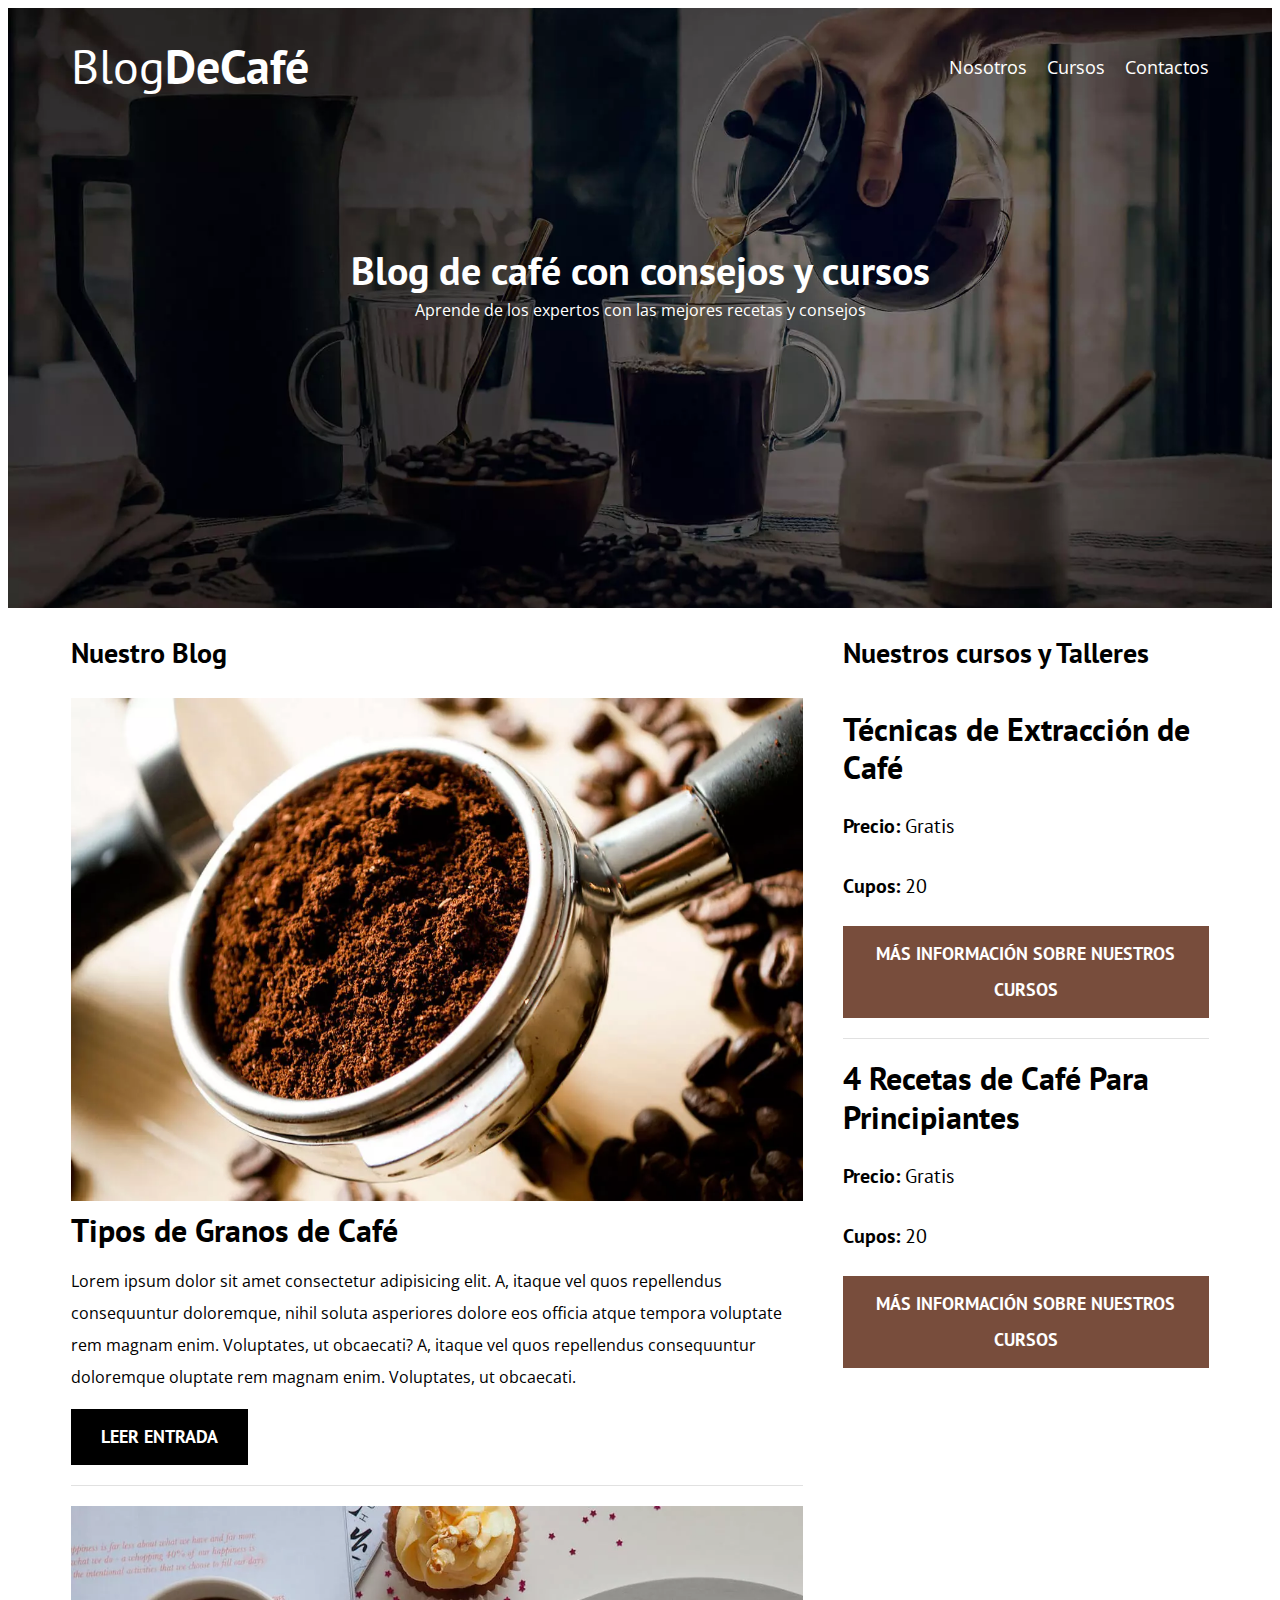
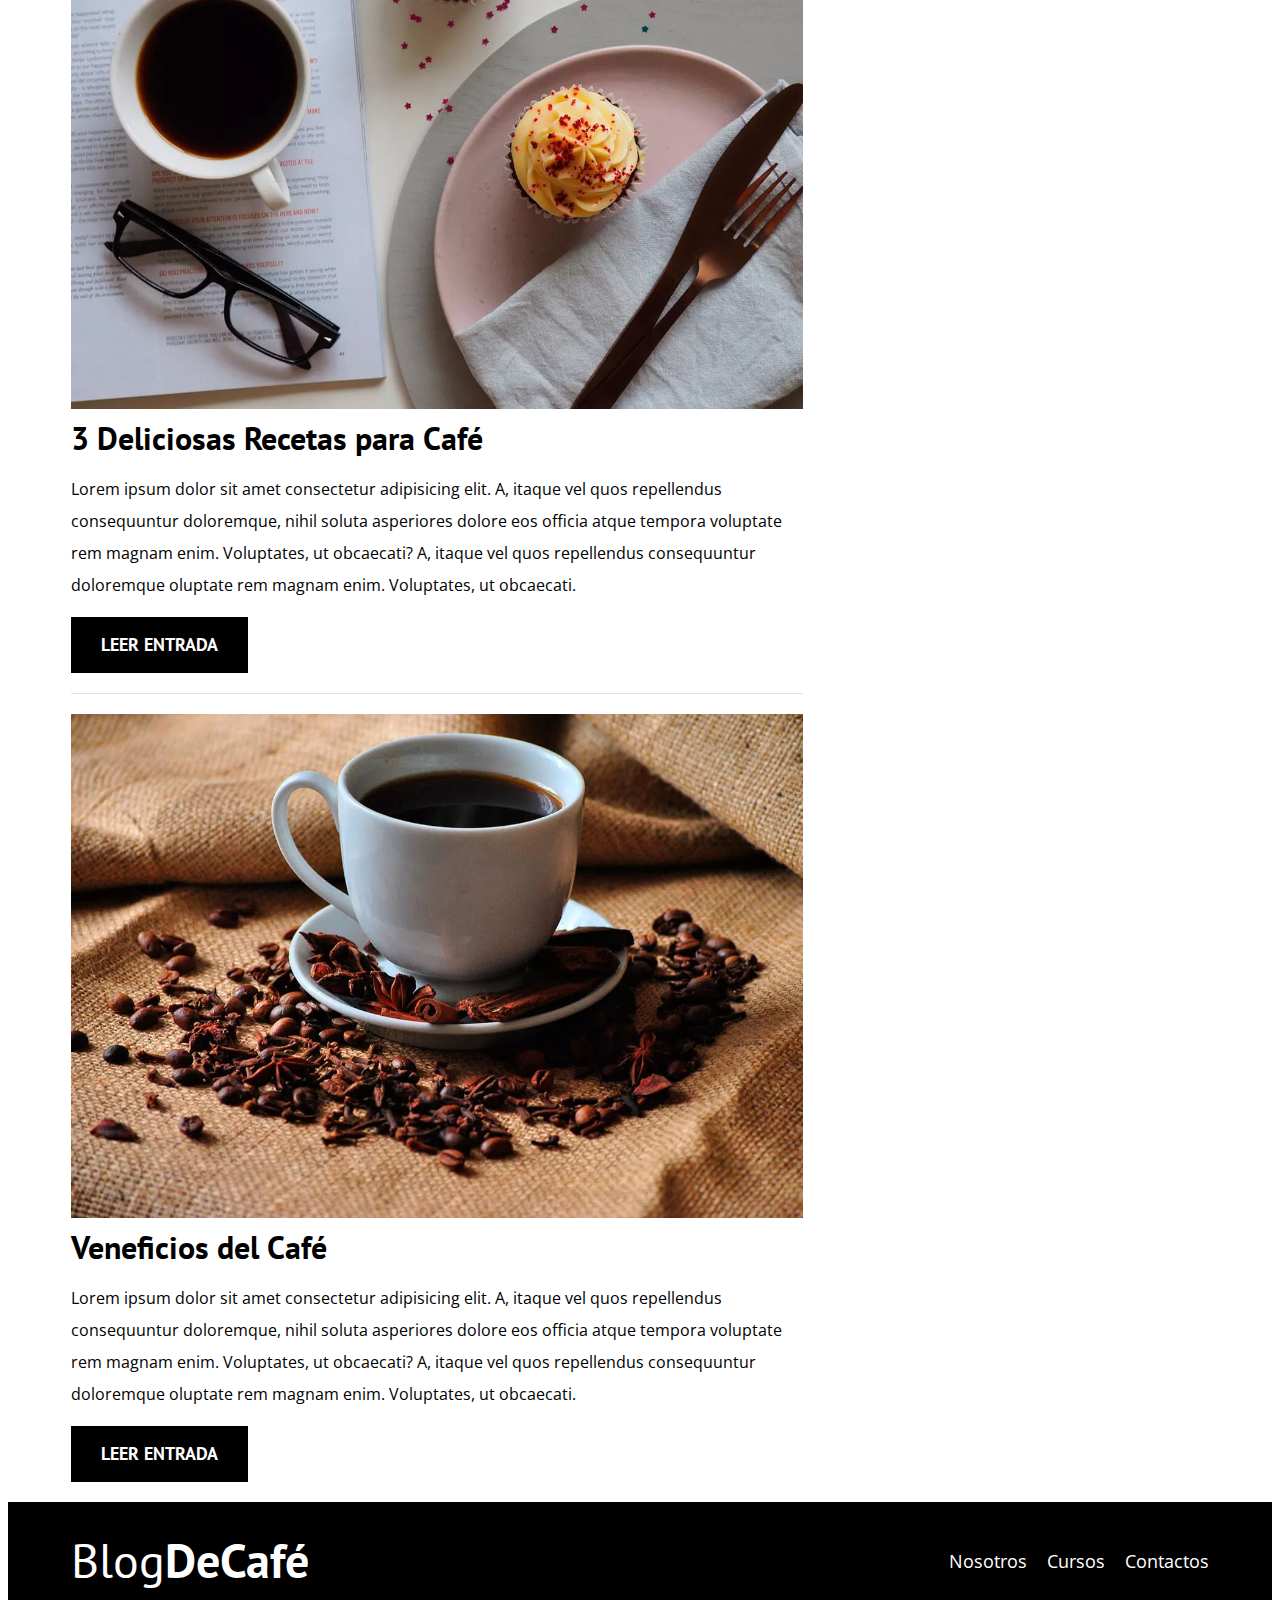
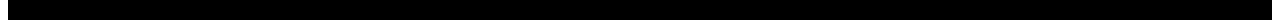
<file: index.html>
<!DOCTYPE html>
<html lang="en">

<head>
    <meta charset="UTF-8">
    <meta http-equiv="X-UA-Compatible" content="IE=edge">
    <meta name="viewport" content="width=device-width, initial-scale=1.0">
    <title>Blog de cafe</title>
    <meta name="description" content="Página web de un blog de café">
    <link rel="preconnect" href="https://fonts.googleapis.com">
    <link rel="preconnect" href="https://fonts.gstatic.com" crossorigin>
    <link href="https://fonts.googleapis.com/css2?family=Open+Sans&family=PT+Sans:wght@400;700&display=swap"
        rel="stylesheet">

    <!--Prefetch-->
    <link rel="prefetch" href="/nosotros.html" as="document">

    <!--Preload-->
    <link rel="preload" href="https://necolas.github.io/normalize.css/8.0.1/normalize.css" crossorigin="anonymous"
        as="style">
    <link rel="stylesheet" href="https://necolas.github.io/normalize.css/8.0.1/normalize.css" crossorigin="anonymous">

    <link rel="preload" href="/css/styles.css" as="style">
    <link rel="stylesheet" href="/css/styles.css">

</head>

<body>

    <header class="header">

        <div class="container">
            <div class="bar">
                <a class="logo" href="index.html">
                    <h1 class="logo__name no-margin text-center">Blog<span class="logo__bold">DeCafé</span></h1>
                </a>

                <nav class="nav">
                    <a href="nosotros.html" class="nav__link">Nosotros</a>
                    <a href="cursos.html" class="nav__link">Cursos</a>
                    <a href="contacto.html" class="nav__link">Contactos</a>
                </nav>

            </div>
        </div>

        <div class="header__text">
            <h2 class="no-margin">Blog de café con consejos y cursos</h2>
            <p class="no-margin">Aprende de los expertos con las mejores recetas y consejos</p>
        </div>

    </header>

    <div class="container main__content">
        <main class="blog">
            <h3>Nuestro Blog</h3>

            <article class="input">
                <!--Cuando se tiene un blog con entradas se debe colocar dentro de la etqueta article-->
                <div class="input__img">

                    <picture>                         <source loading="lazy" srcset="/img/blog1.webp" type="image/webp">
                        <img loading="lazy" src="/img/blog1.jpg" alt="imagen de blog">
                        <!--El atributo "loading" hace que la performance del sitio web sea mejor, ya que le podemos colocar que se carguen las imagenes conforme van apareciendo-->
                    </picture>

                </div>
                <div class="input__content">
                    <h4 class="no-margin">Tipos de Granos de Café</h4>
                    <p>
                        Lorem ipsum dolor sit amet consectetur adipisicing elit. A, itaque vel quos repellendus
                        consequuntur
                        doloremque,
                        nihil soluta asperiores dolore eos officia atque tempora voluptate rem magnam enim. Voluptates,
                        ut
                        obcaecati?
                        A, itaque vel quos repellendus consequuntur doloremque oluptate rem magnam enim. Voluptates, ut
                        obcaecati.
                    </p>
                    <a href="entrada.html" class="button primary--button">Leer Entrada</a>
                </div>
            </article>

            <article class="input">
                <!--Cuando se tiene un blog con entradas se debe colocar dentro de la etqueta article-->
                <div class="input__img">
                   <picture>                         <source loading="lazy" srcset="/img/blog2.webp" type="image/webp">
                        <img loading="lazy" src="/img/blog2.jpg" alt="imagen de blog">
                        <!--El atributo "loading" hace que la performance del sitio web sea mejor, ya que le podemos colocar que se carguen las imagenes conforme van apareciendo-->
                    </picture>
                </div>
                <div class="input__content">
                    <h4 class="no-margin">3 Deliciosas Recetas para Café</h4>
                    <p>
                        Lorem ipsum dolor sit amet consectetur adipisicing elit. A, itaque vel quos repellendus
                        consequuntur
                        doloremque,
                        nihil soluta asperiores dolore eos officia atque tempora voluptate rem magnam enim. Voluptates,
                        ut
                        obcaecati?
                        A, itaque vel quos repellendus consequuntur doloremque oluptate rem magnam enim. Voluptates, ut
                        obcaecati.
                    </p>
                    <a href="entrada.html" class="button primary--button">Leer Entrada</a>
                </div>
            </article>

            <article class="input">
                <!--Cuando se tiene un blog con entradas se debe colocar dentro de la etqueta article-->
                <div class="input__img">
                    <picture> <!--Esto hace que se cargue la imagen en formato webp y si el navegdor no lo soporta carga en formato jpg-->
                        <source loading="lazy" srcset="/img/blog3.webp" type="image/webp">
                        <img loading="lazy" src="/img/blog3.jpg" alt="imagen de blog">
                        <!--El atributo "loading" hace que la performance del sitio web sea mejor, ya que le podemos colocar que se carguen las imagenes conforme van apareciendo-->
                    </picture>
                </div>
                <div class="input__content">
                    <h4 class="no-margin">Veneficios del Café</h4>
                    <p>
                        Lorem ipsum dolor sit amet consectetur adipisicing elit. A, itaque vel quos repellendus
                        consequuntur
                        doloremque,
                        nihil soluta asperiores dolore eos officia atque tempora voluptate rem magnam enim. Voluptates,
                        ut
                        obcaecati?
                        A, itaque vel quos repellendus consequuntur doloremque oluptate rem magnam enim. Voluptates, ut
                        obcaecati.
                    </p>
                    <a href="entrada.html" class="button primary--button">Leer Entrada</a>
                </div>
            </article>

        </main>
        <aside class="sidebar">
            <h3>Nuestros cursos y Talleres</h3>

            <ul class="courses no-padding">
                <li class="widget-courses">
                    <h4 class="no-margin">Técnicas de Extracción de Café</h4>
                    <p class="widget-courses__label"> Precio:
                        <span class="widget-courses__info">Gratis</span>
                    </p>
                    <p class="widget-courses__label"> Cupos:
                        <span class="widget-courses__info">20</span>
                    </p>
                    <a href="entrada.html" class="button secondary--button">Más Información Sobre Nuestros Cursos</a>
                </li>

                <li class="widget-courses">
                    <h4 class="no-margin">4 Recetas de Café Para Principiantes</h4>
                    <p class="widget-courses__label"> Precio:
                        <span class="widget-courses__info">Gratis</span>
                    </p>
                    <p class="widget-courses__label"> Cupos:
                        <span class="widget-courses__info">20</span>
                    </p>
                    <a href="entrada.html" class="button secondary--button">Más Información Sobre Nuestros Cursos</a>
                </li>
            </ul>
        </aside>
    </div>

    <footer class="footer">
        <div class="container">
            <div class="bar">
                <a class="logo" href="index.html">
                    <h1 class="logo__name no-margin text-center">Blog<span class="logo__bold">DeCafé</span></h1>
                </a>

                <nav class="nav">
                    <a href="nosotros.html" class="nav__link">Nosotros</a>
                    <a href="cursos.html" class="nav__link">Cursos</a>
                    <a href="contacto.html" class="nav__link">Contactos</a>
                </nav>

            </div>
        </div>
    </footer>

    <script src="/js/modernizr.js"></script>
</body>

</html>
</file>
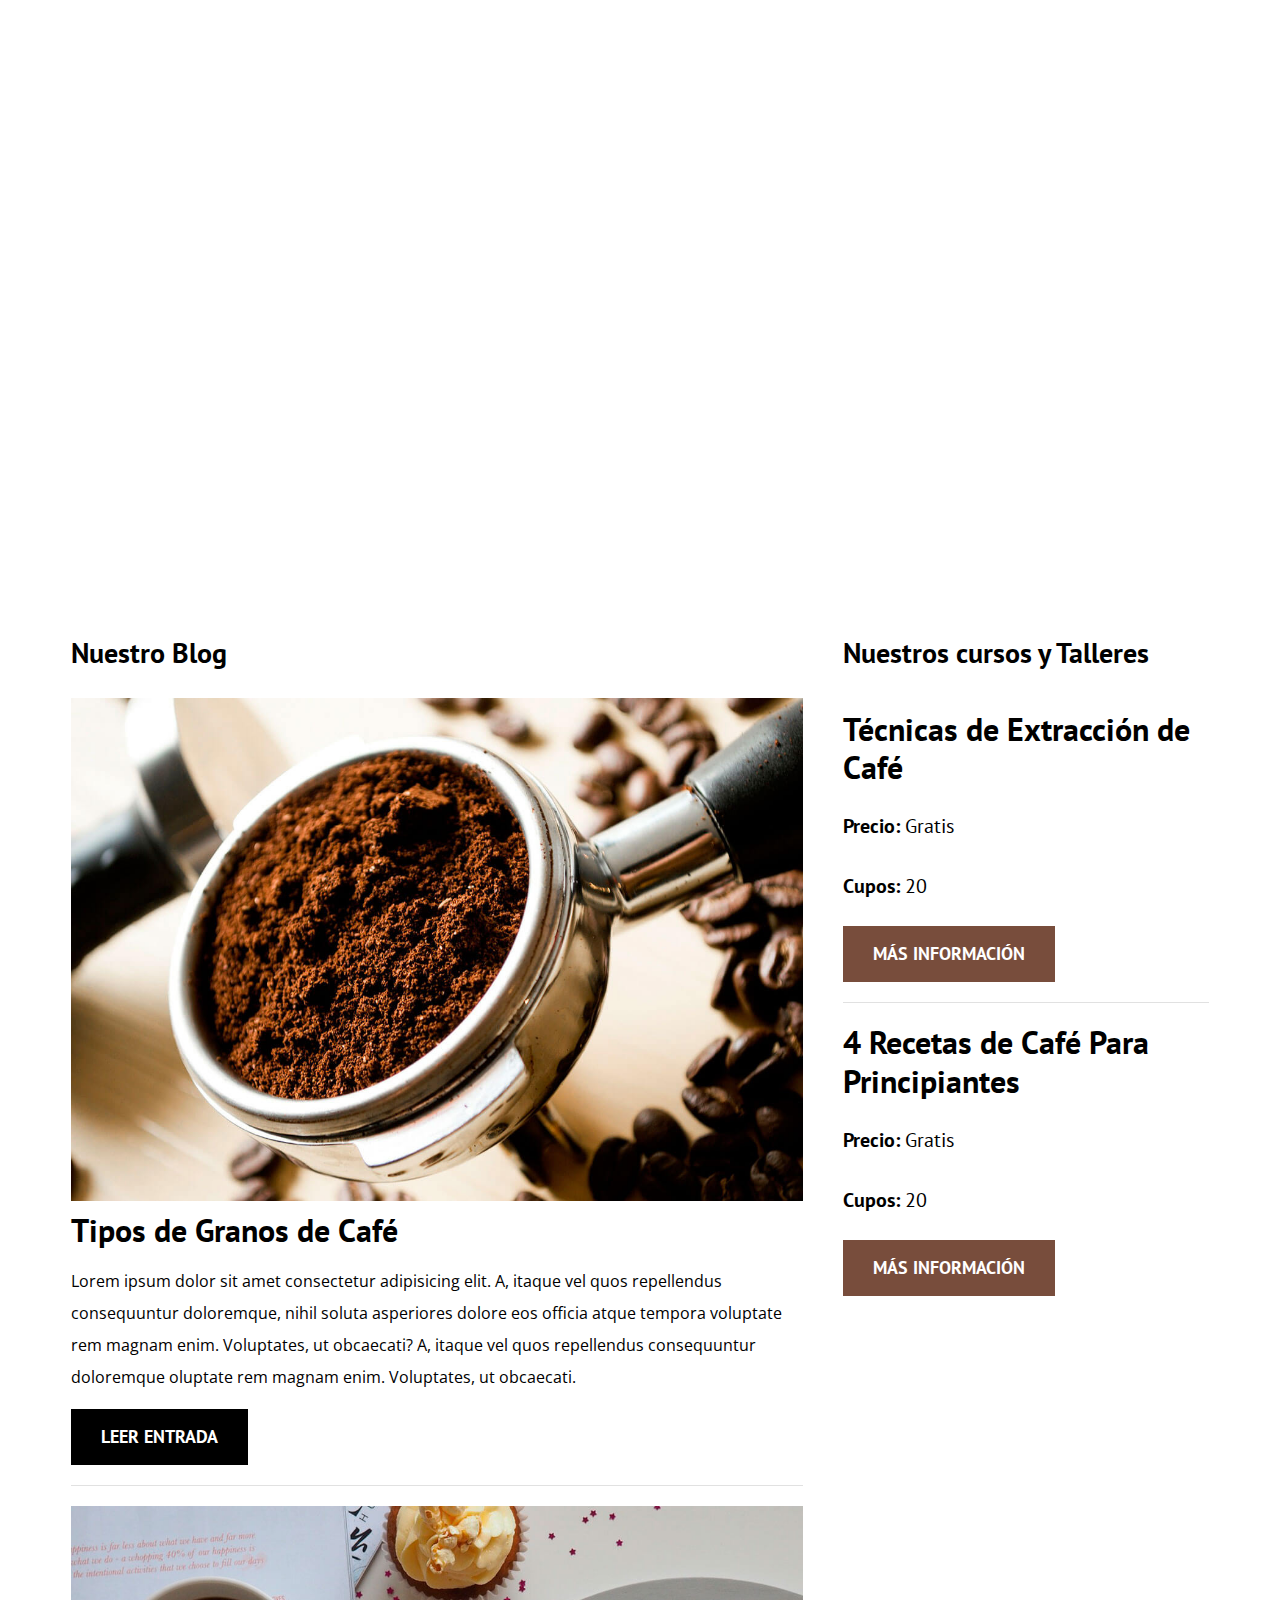
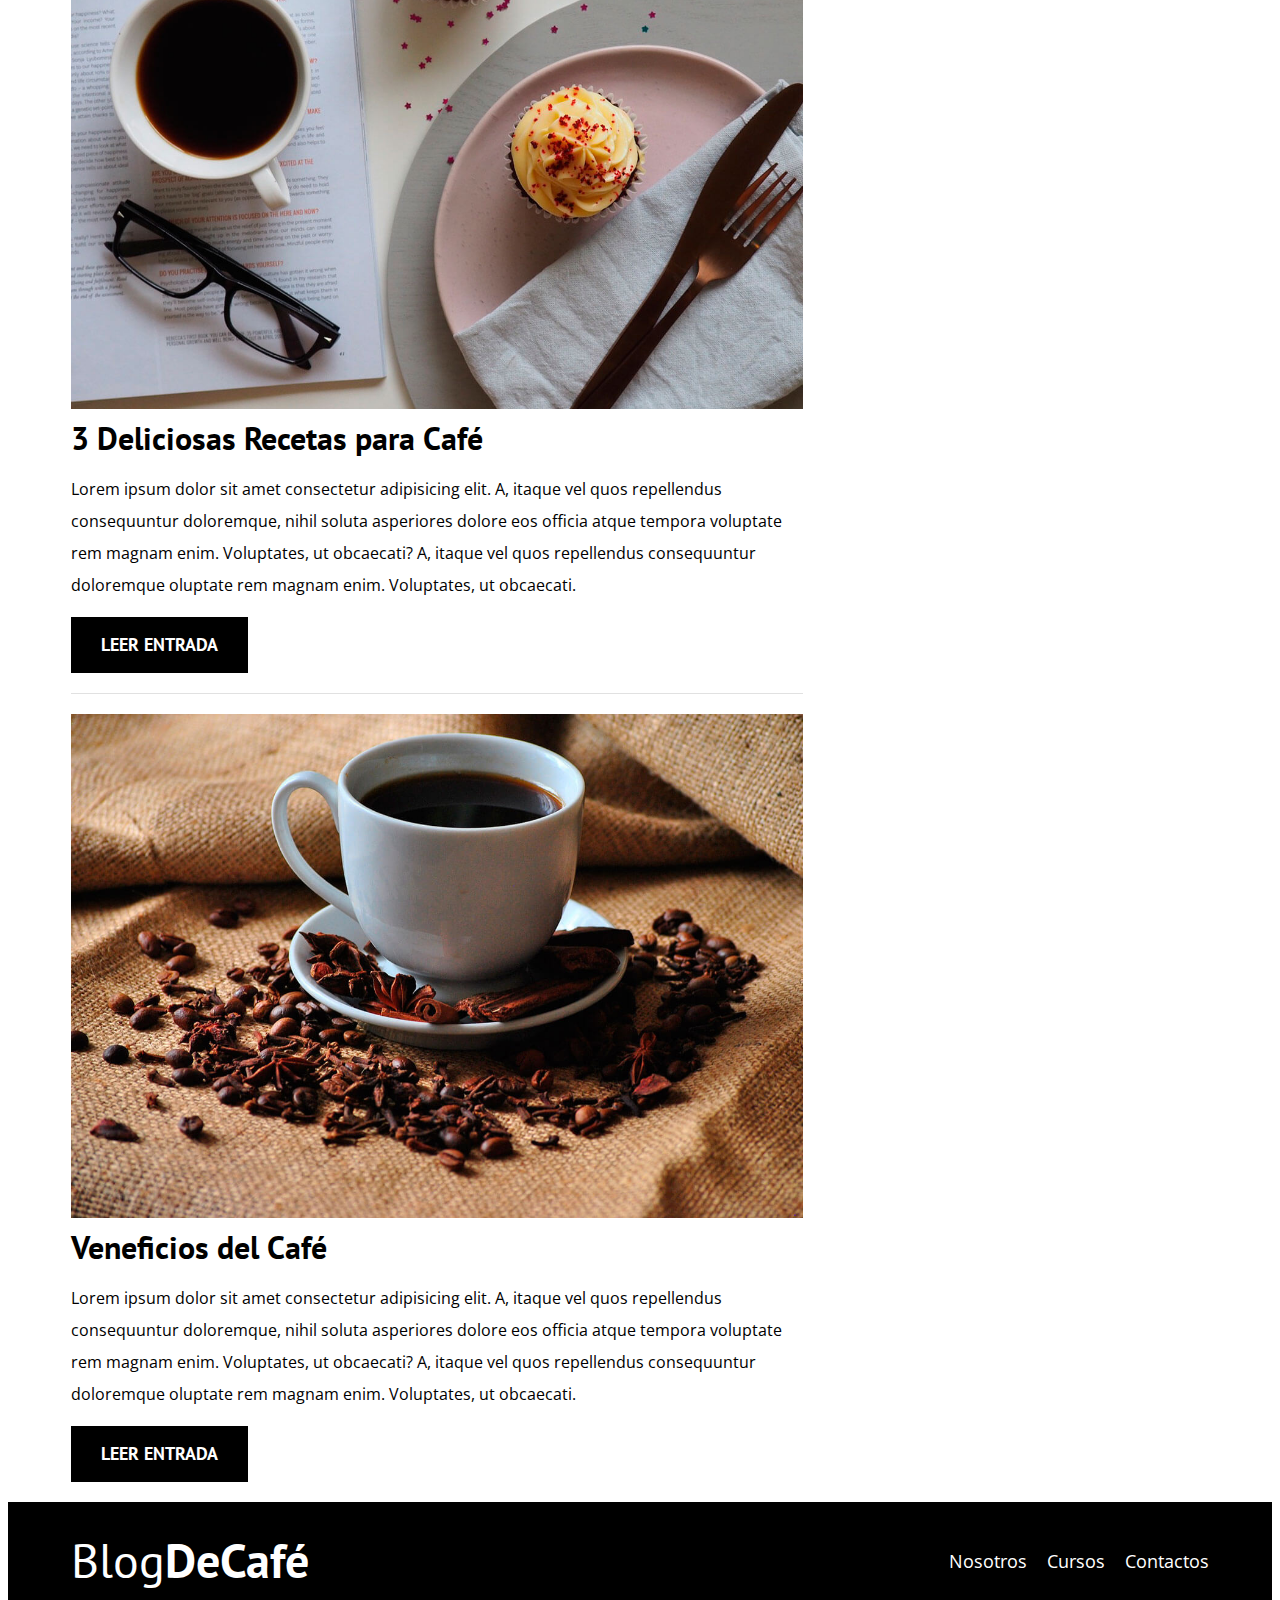
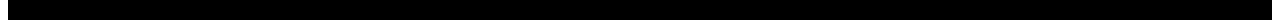
<file: blogdecafe_inicio/index.html>
<!DOCTYPE html>
<html lang="en">

<head>
    <meta charset="UTF-8">
    <meta http-equiv="X-UA-Compatible" content="IE=edge">
    <meta name="viewport" content="width=device-width, initial-scale=1.0">
    <title>Blog de cafe</title>
    <link rel="stylesheet" href="https://necolas.github.io/normalize.css/8.0.1/normalize.css">
    <link rel="preconnect" href="https://fonts.googleapis.com">
    <link rel="preconnect" href="https://fonts.gstatic.com" crossorigin>
    <link href="https://fonts.googleapis.com/css2?family=Open+Sans&family=PT+Sans:wght@400;700&display=swap"
        rel="stylesheet">
    <link rel="stylesheet" href="/css/styles.css">

</head>

<body>

    <header class="header">

        <div class="container">
            <div class="bar">
                <a class="logo" href="index.html">
                    <h1 class="logo__name no-margin text-center">Blog<span class="logo__bold">DeCafé</span></h1>
                </a>

                <nav class="nav">
                    <a href="nosotros.html" class="nav__link">Nosotros</a>
                    <a href="cursos.html" class="nav__link">Cursos</a>
                    <a href="contacto.html" class="nav__link">Contactos</a>
                </nav>

            </div>
        </div>

        <div class="header__text">
            <h2 class="no-margin">Blog de café con consejos y cursos</h2>
            <p class="no-margin">Aprende de los expertos con las mejores recetas y consejos</p>
        </div>

    </header>

    <div class="container main__content">
        <main class="blog">
            <h3>Nuestro Blog</h3>

            <article class="input">
                <!--Cuando se tiene un blog con entradas se debe colocar dentro de la etqueta article-->
                <div class="input__img">
                    <img src="/img/blog1.jpg" alt="imagen de blog">
                </div>
                <div class="input__content">
                    <h4 class="no-margin">Tipos de Granos de Café</h4>
                    <p>
                        Lorem ipsum dolor sit amet consectetur adipisicing elit. A, itaque vel quos repellendus
                        consequuntur
                        doloremque,
                        nihil soluta asperiores dolore eos officia atque tempora voluptate rem magnam enim. Voluptates,
                        ut
                        obcaecati?
                        A, itaque vel quos repellendus consequuntur doloremque oluptate rem magnam enim. Voluptates, ut
                        obcaecati.
                    </p>
                    <a href="entrada.html" class="button primary--button">Leer Entrada</a>
                </div>
            </article>

            <article class="input">
                <!--Cuando se tiene un blog con entradas se debe colocar dentro de la etqueta article-->
                <div class="input__img">
                    <img src="/img/blog2.jpg" alt="imagen de blog">
                </div>
                <div class="input__content">
                    <h4 class="no-margin">3 Deliciosas Recetas para Café</h4>
                    <p>
                        Lorem ipsum dolor sit amet consectetur adipisicing elit. A, itaque vel quos repellendus
                        consequuntur
                        doloremque,
                        nihil soluta asperiores dolore eos officia atque tempora voluptate rem magnam enim. Voluptates,
                        ut
                        obcaecati?
                        A, itaque vel quos repellendus consequuntur doloremque oluptate rem magnam enim. Voluptates, ut
                        obcaecati.
                    </p>
                    <a href="entrada.html" class="button primary--button">Leer Entrada</a>
                </div>
            </article>

            <article class="input">
                <!--Cuando se tiene un blog con entradas se debe colocar dentro de la etqueta article-->
                <div class="input__img">
                    <img src="/img/blog3.jpg" alt="imagen de blog">
                </div>
                <div class="input__content">
                    <h4 class="no-margin">Veneficios del Café</h4>
                    <p>
                        Lorem ipsum dolor sit amet consectetur adipisicing elit. A, itaque vel quos repellendus
                        consequuntur
                        doloremque,
                        nihil soluta asperiores dolore eos officia atque tempora voluptate rem magnam enim. Voluptates,
                        ut
                        obcaecati?
                        A, itaque vel quos repellendus consequuntur doloremque oluptate rem magnam enim. Voluptates, ut
                        obcaecati.
                    </p>
                    <a href="entrada.html" class="button primary--button">Leer Entrada</a>
                </div>
            </article>

        </main>
        <aside class="sidebar">
            <h3>Nuestros cursos y Talleres</h3>

            <ul class="courses no-padding">
                <li class="widget-courses">
                    <h4 class="no-margin">Técnicas de Extracción de Café</h4>
                    <p class="widget-courses__label"> Precio:
                        <span class="widget-courses__info">Gratis</span>
                    </p>
                    <p class="widget-courses__label"> Cupos:
                        <span class="widget-courses__info">20</span>
                    </p>
                    <a href="entrada.html" class="button secondary--button">Más Información</a>
                </li>

                <li class="widget-courses">
                    <h4 class="no-margin">4 Recetas de Café Para Principiantes</h4>
                    <p class="widget-courses__label"> Precio:
                        <span class="widget-courses__info">Gratis</span>
                    </p>
                    <p class="widget-courses__label"> Cupos:
                        <span class="widget-courses__info">20</span>
                    </p>
                    <a href="entrada.html" class="button secondary--button">Más Información</a>
                </li>
            </ul>
        </aside>
    </div>

    <footer class="footer">
        <div class="container">
            <div class="bar">
                <a class="logo" href="index.html">
                    <h1 class="logo__name no-margin text-center">Blog<span class="logo__bold">DeCafé</span></h1>
                </a>
    
                <nav class="nav">
                    <a href="nosotros.html" class="nav__link">Nosotros</a>
                    <a href="cursos.html" class="nav__link">Cursos</a>
                    <a href="contacto.html" class="nav__link">Contactos</a>
                </nav>
    
            </div>
        </div>
    </footer>

</body>

</html>
</file>
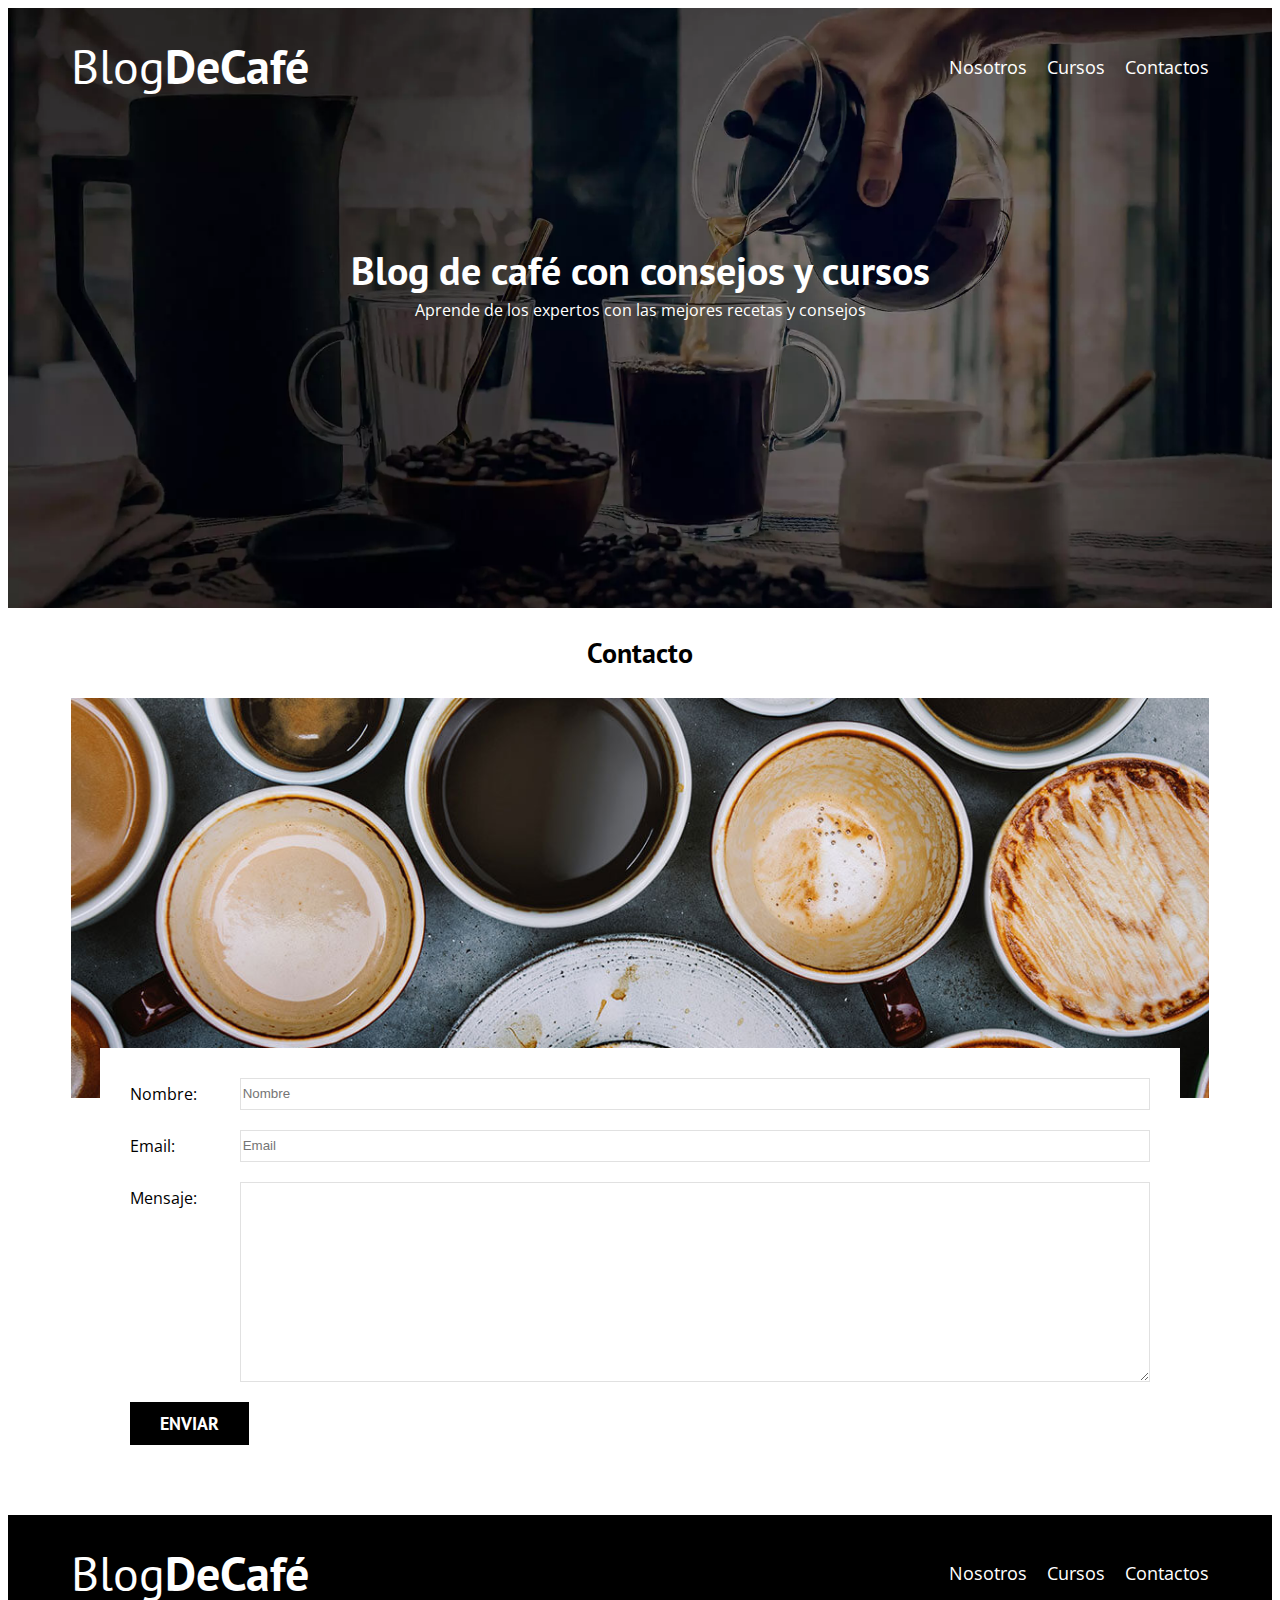
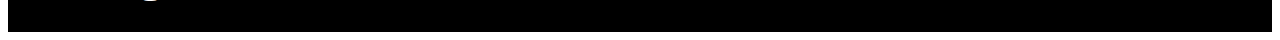
<file: contacto.html>
<!DOCTYPE html>
<html lang="en">

<head>
    <meta charset="UTF-8">
    <meta http-equiv="X-UA-Compatible" content="IE=edge">
    <meta name="viewport" content="width=device-width, initial-scale=1.0">
    <title>Blog de cafe</title>
    <link rel="stylesheet" href="https://necolas.github.io/normalize.css/8.0.1/normalize.css">
    <link rel="preconnect" href="https://fonts.googleapis.com">
    <link rel="preconnect" href="https://fonts.gstatic.com" crossorigin>
    <link href="https://fonts.googleapis.com/css2?family=Open+Sans&family=PT+Sans:wght@400;700&display=swap"
        rel="stylesheet">
    <link rel="stylesheet" href="/css/styles.css">

</head>

<body>

    <header class="header">

        <div class="container">
            <div class="bar">
                <a class="logo" href="index.html">
                    <h1 class="logo__name no-margin text-center">Blog<span class="logo__bold">DeCafé</span></h1>
                </a>

                <nav class="nav">
                    <a href="nosotros.html" class="nav__link">Nosotros</a>
                    <a href="cursos.html" class="nav__link">Cursos</a>
                    <a href="contacto.html" class="nav__link">Contactos</a>
                </nav>

            </div>
        </div>

        <div class="header__text">
            <h2 class="no-margin">Blog de café con consejos y cursos</h2>
            <p class="no-margin">Aprende de los expertos con las mejores recetas y consejos</p>
        </div>

    </header>

    <main class="container">
        <h3 class="text-center">Contacto</h3>

        <div class="contact-bg"></div>

        <form class="form">
            <div class="field">
                <label class="field__label" for="name">Nombre:</label>
                <input class="field__inputs" type="text" placeholder="Nombre" id="name">
            </div>
            <div class="field">
                <label class="field__label" for="name">Email:</label>
                <input class="field__inputs"  type="email" placeholder="Email" id="email">
            </div>
            <div class="field">
                <label class="field__label" for="message">Mensaje:</label>
                <textarea class="field__inputs field__inputs--textarea"  id="message" cols="30" rows="10"></textarea>
            </div>

            <div class="field">
                <input type="submit" value="Enviar" class="button primary--button">
            </div>

        </form>

    </main>

    <footer class="footer">
        <div class="container">
            <div class="bar">
                <a class="logo" href="index.html">
                    <h1 class="logo__name no-margin text-center">Blog<span class="logo__bold">DeCafé</span></h1>
                </a>

                <nav class="nav">
                    <a href="nosotros.html" class="nav__link">Nosotros</a>
                    <a href="cursos.html" class="nav__link">Cursos</a>
                    <a href="contacto.html" class="nav__link">Contactos</a>
                </nav>

            </div>
        </div>
    </footer>

    <script src="/js/modernizr.js"></script>

</body>

</html>
</file>
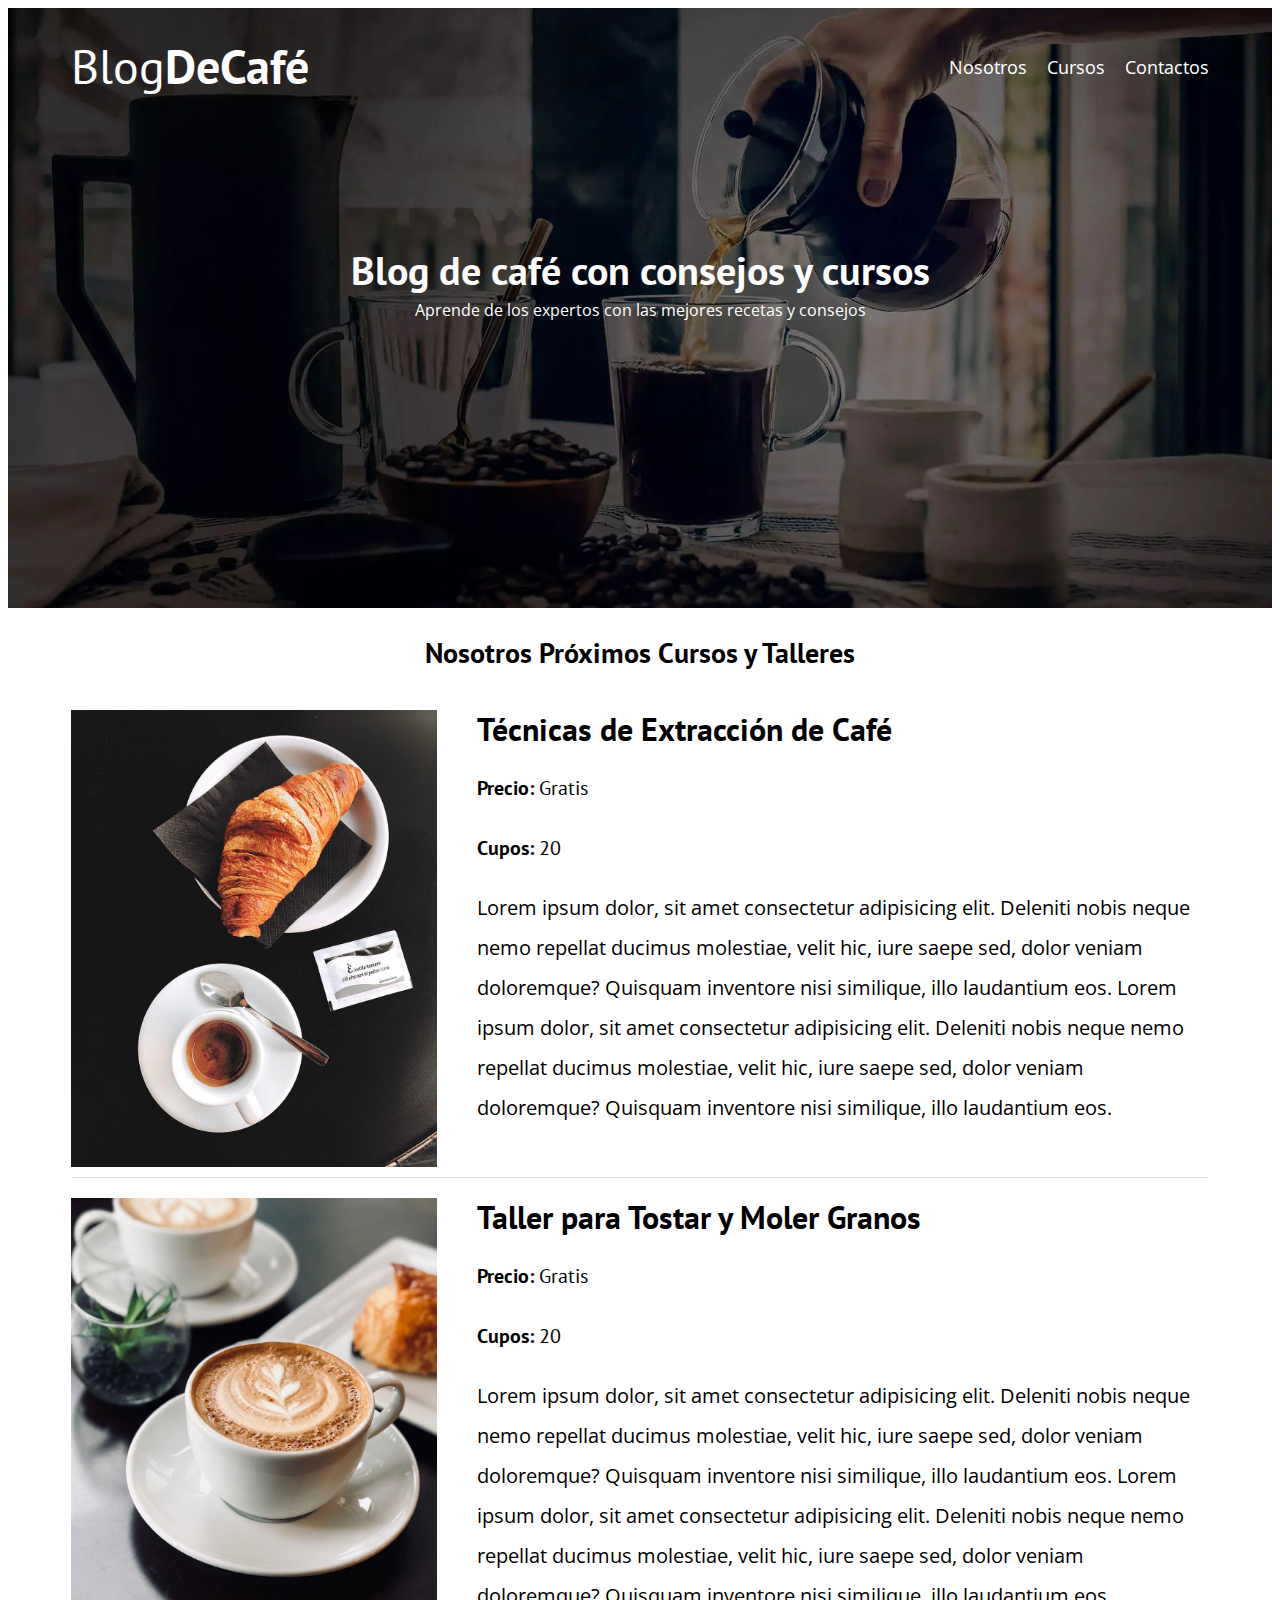
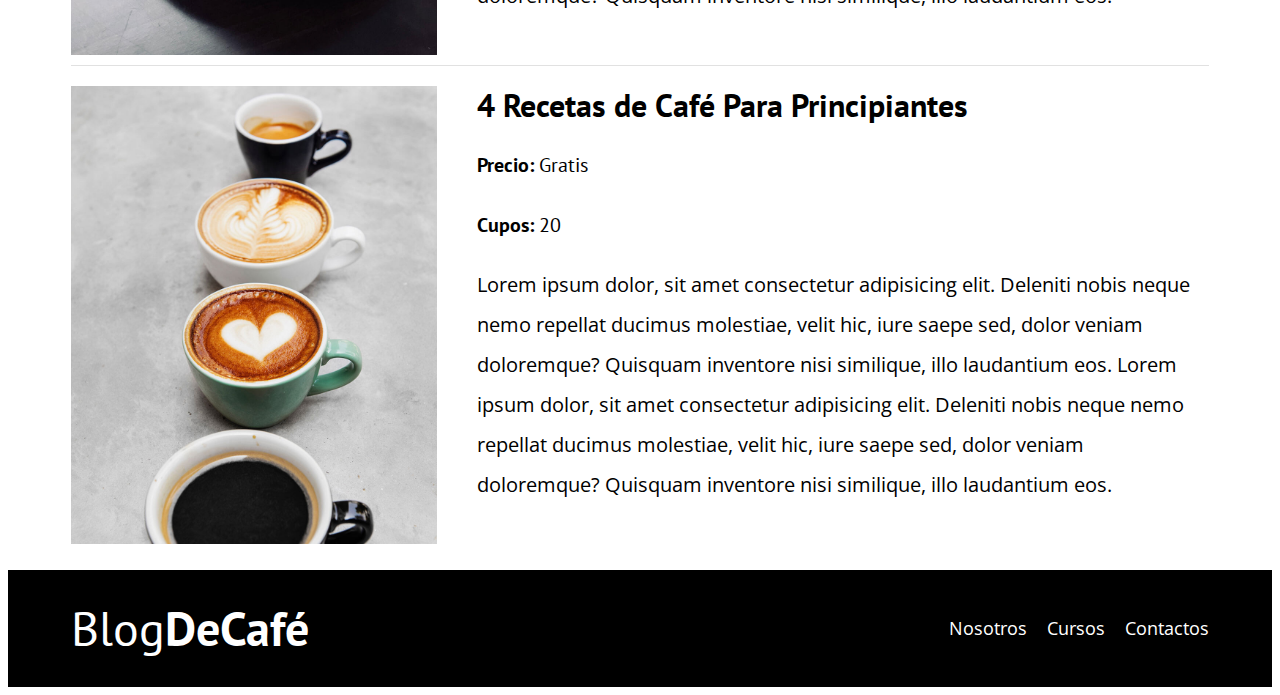
<file: cursos.html>
<!DOCTYPE html>
<html lang="en">

<head>
    <meta charset="UTF-8">
    <meta http-equiv="X-UA-Compatible" content="IE=edge">
    <meta name="viewport" content="width=device-width, initial-scale=1.0">
    <title>Blog de cafe</title>
    <link rel="stylesheet" href="https://necolas.github.io/normalize.css/8.0.1/normalize.css">
    <link rel="preconnect" href="https://fonts.googleapis.com">
    <link rel="preconnect" href="https://fonts.gstatic.com" crossorigin>
    <link href="https://fonts.googleapis.com/css2?family=Open+Sans&family=PT+Sans:wght@400;700&display=swap"
        rel="stylesheet">
    <link rel="stylesheet" href="/css/styles.css">

</head>

<body>

    <header class="header">

        <div class="container">
            <div class="bar">
                <a class="logo" href="index.html">
                    <h1 class="logo__name no-margin text-center">Blog<span class="logo__bold">DeCafé</span></h1>
                </a>

                <nav class="nav">
                    <a href="nosotros.html" class="nav__link">Nosotros</a>
                    <a href="cursos.html" class="nav__link">Cursos</a>
                    <a href="contacto.html" class="nav__link">Contactos</a>
                </nav>

            </div>
        </div>

        <div class="header__text">
            <h2 class="no-margin">Blog de café con consejos y cursos</h2>
            <p class="no-margin">Aprende de los expertos con las mejores recetas y consejos</p>
        </div>

    </header>

    <main class="container">

        <h3 class="text-center">Nosotros Próximos Cursos y Talleres</h3>

        <ul class="courses no-padding">
            <li class="our-courses">
                <div class="our-courses__img">
                    <img src="/img/curso1.jpg" alt="Cursos">
                </div>
                <div class="our-courses__info">
                    <h4 class="no-margin">Técnicas de Extracción de Café</h4>
                    <p class="our-courses__label"> Precio:
                        <span class="our-courses__info">Gratis</span>
                    </p>
                    <p class="our-courses__label"> Cupos:
                        <span class="our-courses__info">20</span>
                    </p>
                    <p>
                        Lorem ipsum dolor, sit amet consectetur adipisicing elit. Deleniti nobis neque nemo repellat
                        ducimus molestiae, velit hic, iure saepe sed, dolor veniam doloremque? Quisquam inventore nisi
                        similique, illo laudantium eos.
                        Lorem ipsum dolor, sit amet consectetur adipisicing elit. Deleniti nobis neque nemo repellat
                        ducimus molestiae, velit hic, iure saepe sed, dolor veniam doloremque? Quisquam inventore nisi
                        similique, illo laudantium eos.
                    </p>
                </div>
            </li>

            <li class="our-courses">
                <div class="our-courses__img">
                    <img src="/img/curso2.jpg" alt="Cursos">
                </div>
                <div class="our-courses__info">
                    <h4 class="no-margin">Taller para Tostar y Moler Granos</h4>
                    <p class="our-courses__label"> Precio:
                        <span class="our-courses__info">Gratis</span>
                    </p>
                    <p class="our-courses__label"> Cupos:
                        <span class="our-courses__info">20</span>
                    </p>
                    <p>
                        Lorem ipsum dolor, sit amet consectetur adipisicing elit. Deleniti nobis neque nemo repellat
                        ducimus molestiae, velit hic, iure saepe sed, dolor veniam doloremque? Quisquam inventore nisi
                        similique, illo laudantium eos.
                        Lorem ipsum dolor, sit amet consectetur adipisicing elit. Deleniti nobis neque nemo repellat
                        ducimus molestiae, velit hic, iure saepe sed, dolor veniam doloremque? Quisquam inventore nisi
                        similique, illo laudantium eos.
                    </p>
                </div>
            </li>

            <li class="our-courses">
                <div class="our-courses__img">
                    <img src="/img/curso3.jpg" alt="Cursos">
                </div>
                <div class="our-courses__info">
                    <h4 class="no-margin">4 Recetas de Café Para Principiantes</h4>
                    <p class="our-courses__label"> Precio:
                        <span class="our-courses__info">Gratis</span>
                    </p>
                    <p class="our-courses__label"> Cupos:
                        <span class="our-courses__info">20</span>
                    </p>
                    <p>
                        Lorem ipsum dolor, sit amet consectetur adipisicing elit. Deleniti nobis neque nemo repellat
                        ducimus molestiae, velit hic, iure saepe sed, dolor veniam doloremque? Quisquam inventore nisi
                        similique, illo laudantium eos.
                        Lorem ipsum dolor, sit amet consectetur adipisicing elit. Deleniti nobis neque nemo repellat
                        ducimus molestiae, velit hic, iure saepe sed, dolor veniam doloremque? Quisquam inventore nisi
                        similique, illo laudantium eos.
                    </p>
                </div>
            </li>

        </ul>

    </main>

    <footer class="footer">
        <div class="container">
            <div class="bar">
                <a class="logo" href="index.html">
                    <h1 class="logo__name no-margin text-center">Blog<span class="logo__bold">DeCafé</span></h1>
                </a>

                <nav class="nav">
                    <a href="nosotros.html" class="nav__link">Nosotros</a>
                    <a href="cursos.html" class="nav__link">Cursos</a>
                    <a href="contacto.html" class="nav__link">Contactos</a>
                </nav>

            </div>
        </div>
    </footer>

    <script src="/js/modernizr.js"></script>

</body>

</html>
</file>
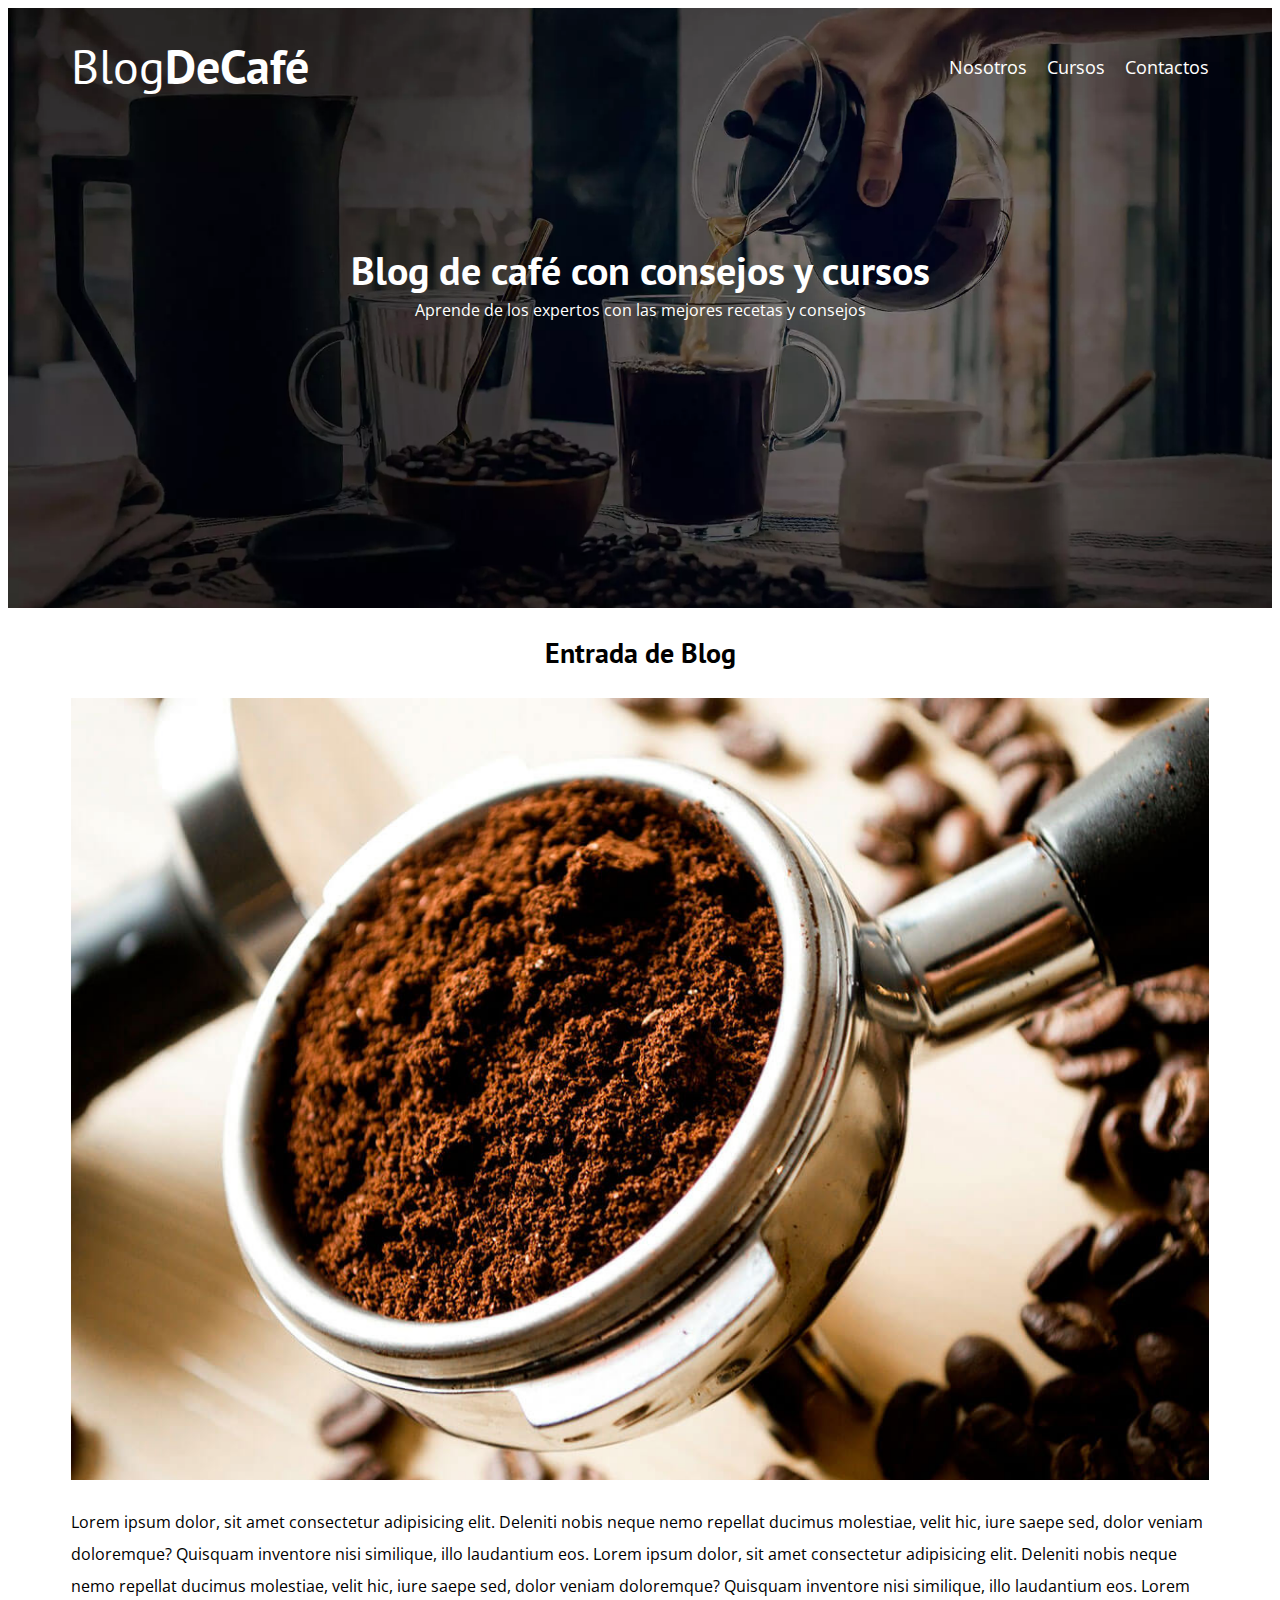
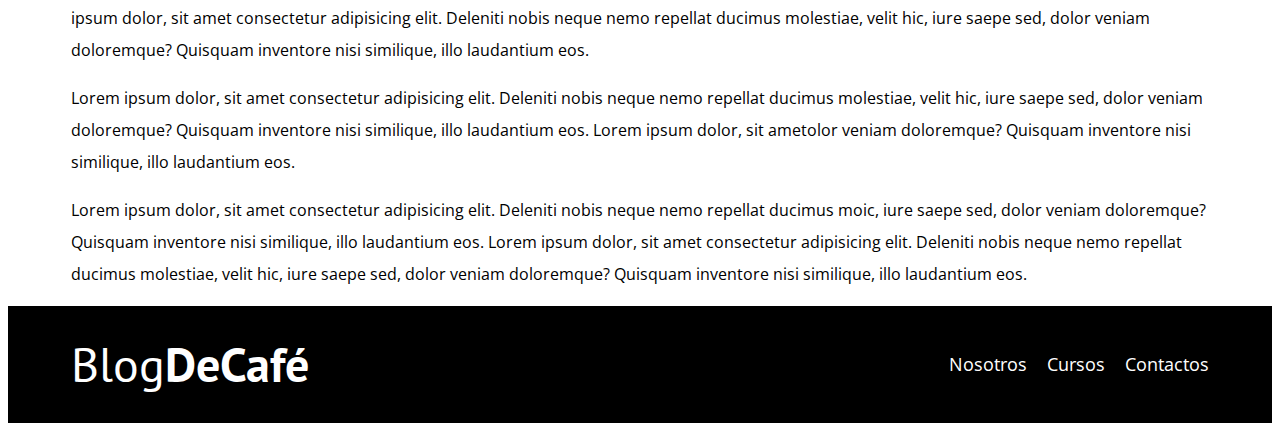
<file: entrada.html>
<!DOCTYPE html>
<html lang="en">

<head>
    <meta charset="UTF-8">
    <meta http-equiv="X-UA-Compatible" content="IE=edge">
    <meta name="viewport" content="width=device-width, initial-scale=1.0">
    <title>Blog de cafe</title>
    <link rel="stylesheet" href="https://necolas.github.io/normalize.css/8.0.1/normalize.css">
    <link rel="preconnect" href="https://fonts.googleapis.com">
    <link rel="preconnect" href="https://fonts.gstatic.com" crossorigin>
    <link href="https://fonts.googleapis.com/css2?family=Open+Sans&family=PT+Sans:wght@400;700&display=swap"
        rel="stylesheet">
    <link rel="stylesheet" href="/css/styles.css">

</head>

<body>

    <header class="header">

        <div class="container">
            <div class="bar">
                <a class="logo" href="index.html">
                    <h1 class="logo__name no-margin text-center">Blog<span class="logo__bold">DeCafé</span></h1>
                </a>

                <nav class="nav">
                    <a href="nosotros.html" class="nav__link">Nosotros</a>
                    <a href="cursos.html" class="nav__link">Cursos</a>
                    <a href="contacto.html" class="nav__link">Contactos</a>
                </nav>

            </div>
        </div>

        <div class="header__text">
            <h2 class="no-margin">Blog de café con consejos y cursos</h2>
            <p class="no-margin">Aprende de los expertos con las mejores recetas y consejos</p>
        </div>

    </header>

    <main class="container">
        <h3 class="text-center">Entrada de Blog</h3>

        <div class="input-blog">
            <div class="input-blog__img">
                <img src="/img/blog1.jpg" alt="Imagen Blog">
            </div>
            <div class="input-blog__text">
                <p>
                    Lorem ipsum dolor, sit amet consectetur adipisicing elit. Deleniti nobis neque nemo repellat
                    ducimus molestiae, velit hic, iure saepe sed, dolor veniam doloremque? Quisquam inventore nisi
                    similique, illo laudantium eos.
                    Lorem ipsum dolor, sit amet consectetur adipisicing elit. Deleniti nobis neque nemo repellat
                    ducimus molestiae, velit hic, iure saepe sed, dolor veniam doloremque? Quisquam inventore nisi
                    similique, illo laudantium eos.
                    Lorem ipsum dolor, sit amet consectetur adipisicing elit. Deleniti nobis neque nemo repellat
                    ducimus molestiae, velit hic, iure saepe sed, dolor veniam doloremque? Quisquam inventore nisi
                    similique, illo laudantium eos.
                </p>
                <p>
                    Lorem ipsum dolor, sit amet consectetur adipisicing elit. Deleniti nobis neque nemo repellat
                    ducimus molestiae, velit hic, iure saepe sed, dolor veniam doloremque? Quisquam inventore nisi
                    similique, illo laudantium eos.
                    Lorem ipsum dolor, sit ametolor veniam doloremque? Quisquam inventore nisi
                    similique, illo laudantium eos.
                </p>
                <p>
                    Lorem ipsum dolor, sit amet consectetur adipisicing elit. Deleniti nobis neque nemo repellat
                    ducimus moic, iure saepe sed, dolor veniam doloremque? Quisquam inventore nisi
                    similique, illo laudantium eos.
                    Lorem ipsum dolor, sit amet consectetur adipisicing elit. Deleniti nobis neque nemo repellat
                    ducimus molestiae, velit hic, iure saepe sed, dolor veniam doloremque? Quisquam inventore nisi
                    similique, illo laudantium eos.
                </p>
            </div>
        </div>
    </main>

    <footer class="footer">
        <div class="container">
            <div class="bar">
                <a class="logo" href="index.html">
                    <h1 class="logo__name no-margin text-center">Blog<span class="logo__bold">DeCafé</span></h1>
                </a>

                <nav class="nav">
                    <a href="nosotros.html" class="nav__link">Nosotros</a>
                    <a href="cursos.html" class="nav__link">Cursos</a>
                    <a href="contacto.html" class="nav__link">Contactos</a>
                </nav>

            </div>
        </div>
    </footer>

    <script src="/js/modernizr.js"></script>
</body>

</html>
</file>
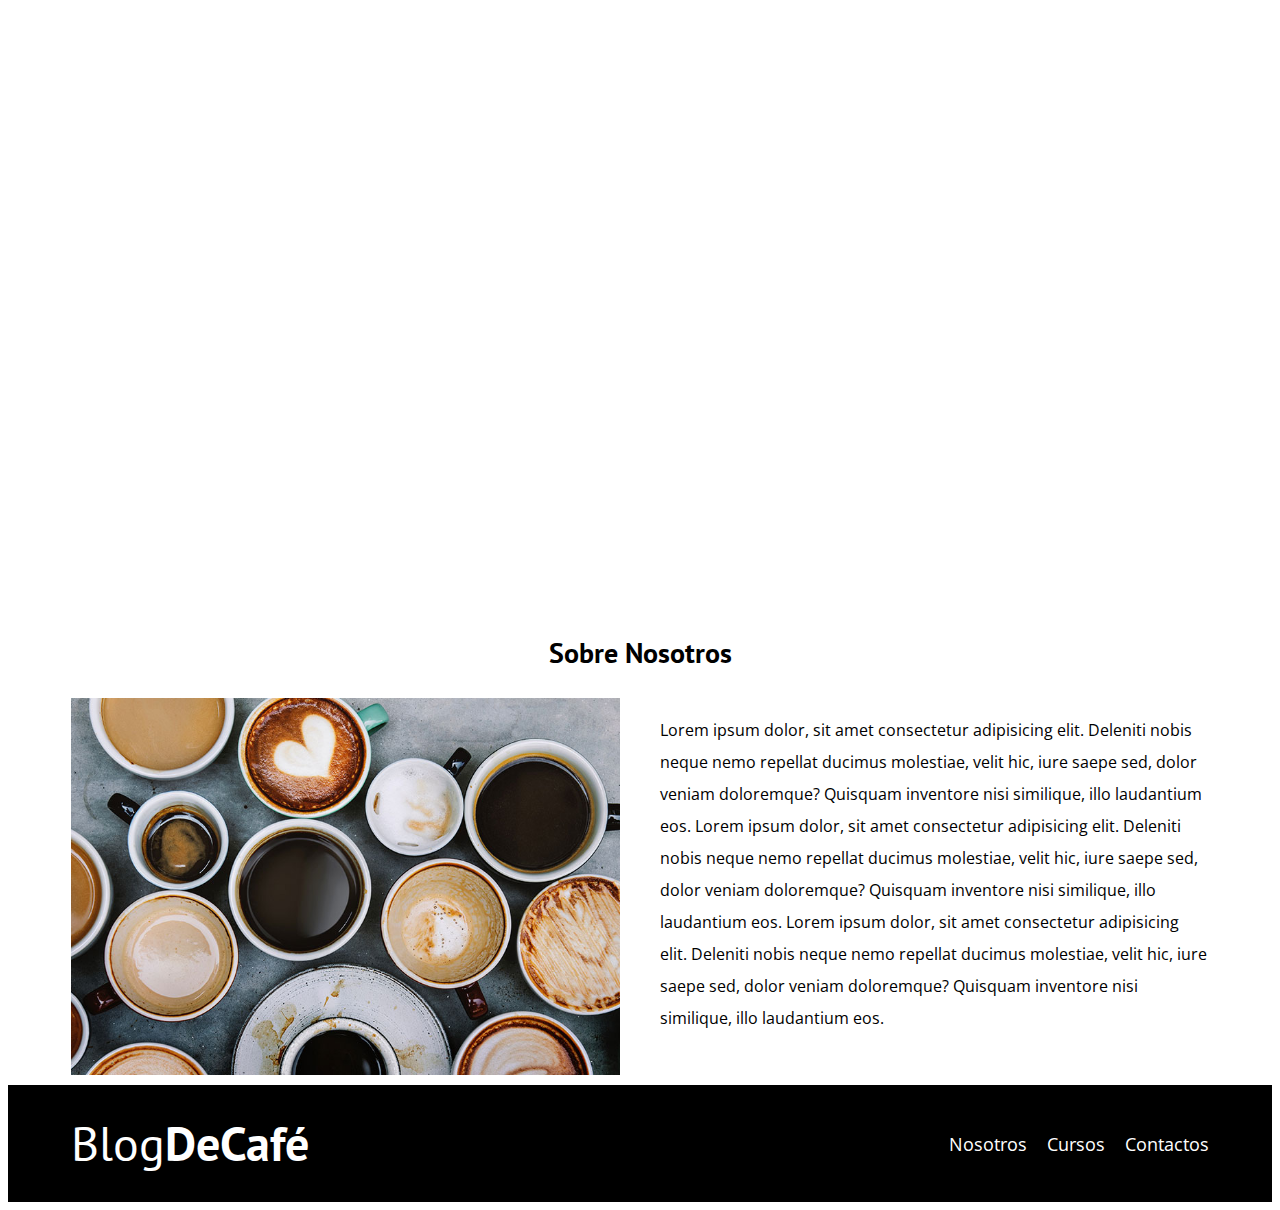
<file: nosotros.html>
<!DOCTYPE html>
<html lang="en">

<head>
    <meta charset="UTF-8">
    <meta http-equiv="X-UA-Compatible" content="IE=edge">
    <meta name="viewport" content="width=device-width, initial-scale=1.0">
    <title>Blog de cafe</title>
    <link rel="stylesheet" href="https://necolas.github.io/normalize.css/8.0.1/normalize.css">
    <link rel="preconnect" href="https://fonts.googleapis.com">
    <link rel="preconnect" href="https://fonts.gstatic.com" crossorigin>
    <link href="https://fonts.googleapis.com/css2?family=Open+Sans&family=PT+Sans:wght@400;700&display=swap"
        rel="stylesheet">
    <link rel="stylesheet" href="/css/styles.css">

</head>

<body>

    <header class="header">

        <div class="container">
            <div class="bar">
                <a class="logo" href="index.html">
                    <h1 class="logo__name no-margin text-center">Blog<span class="logo__bold">DeCafé</span></h1>
                </a>

                <nav class="nav">
                    <a href="nosotros.html" class="nav__link">Nosotros</a>
                    <a href="cursos.html" class="nav__link">Cursos</a>
                    <a href="contacto.html" class="nav__link">Contactos</a>
                </nav>

            </div>
        </div>

        <div class="header__text">
            <h2 class="no-margin">Blog de café con consejos y cursos</h2>
            <p class="no-margin">Aprende de los expertos con las mejores recetas y consejos</p>
        </div>

    </header>

    <main class="container">
        <h3 class="text-center">Sobre Nosotros</h3>

        <div class="about-us">
            <div class="about-us__img">
                <img src="/img/nosotros.jpg" alt="Imagen Nosotros">
            </div>
            <div class="about-us__text">
                <p>
                    Lorem ipsum dolor, sit amet consectetur adipisicing elit. Deleniti nobis neque nemo repellat
                    ducimus molestiae, velit hic, iure saepe sed, dolor veniam doloremque? Quisquam inventore nisi
                    similique, illo laudantium eos.
                    Lorem ipsum dolor, sit amet consectetur adipisicing elit. Deleniti nobis neque nemo repellat
                    ducimus molestiae, velit hic, iure saepe sed, dolor veniam doloremque? Quisquam inventore nisi
                    similique, illo laudantium eos.
                    Lorem ipsum dolor, sit amet consectetur adipisicing elit. Deleniti nobis neque nemo repellat
                    ducimus molestiae, velit hic, iure saepe sed, dolor veniam doloremque? Quisquam inventore nisi
                    similique, illo laudantium eos.
                </p>
            </div>
        </div>
    </main>

    <footer class="footer">
        <div class="container">
            <div class="bar">
                <a class="logo" href="index.html">
                    <h1 class="logo__name no-margin text-center">Blog<span class="logo__bold">DeCafé</span></h1>
                </a>

                <nav class="nav">
                    <a href="nosotros.html" class="nav__link">Nosotros</a>
                    <a href="cursos.html" class="nav__link">Cursos</a>
                    <a href="contacto.html" class="nav__link">Contactos</a>
                </nav>

            </div>
        </div>
    </footer>

</body>

</html>
</file>
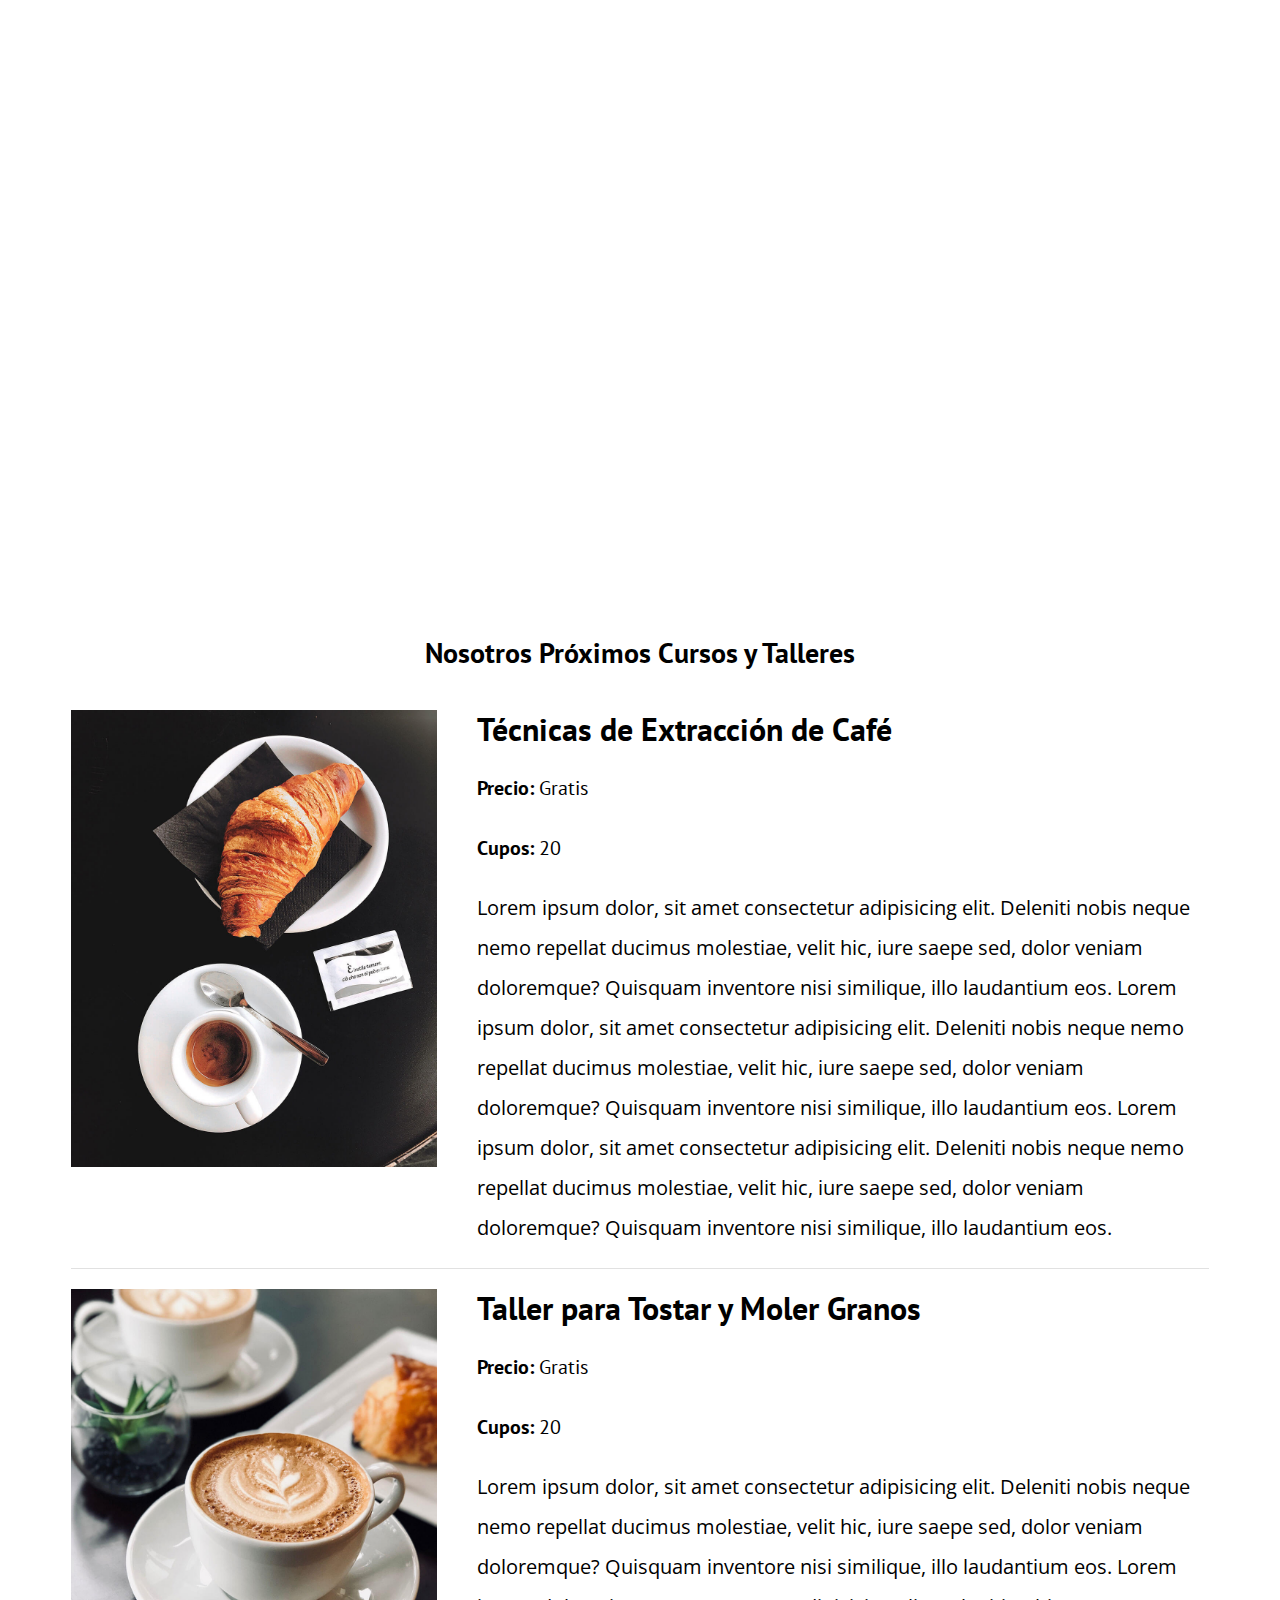
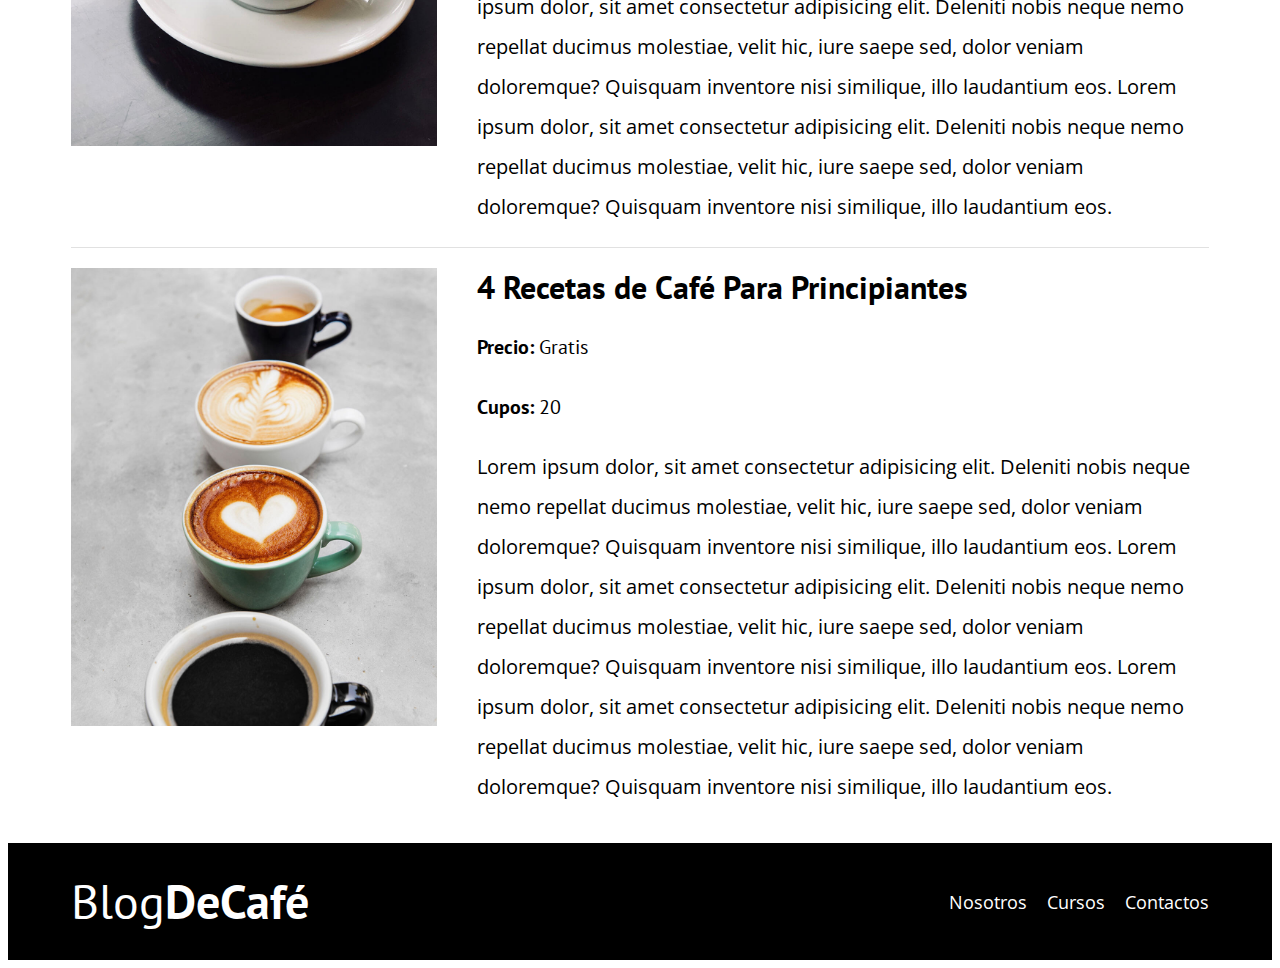
<file: blogdecafe_inicio/cursos.html>
<!DOCTYPE html>
<html lang="en">

<head>
    <meta charset="UTF-8">
    <meta http-equiv="X-UA-Compatible" content="IE=edge">
    <meta name="viewport" content="width=device-width, initial-scale=1.0">
    <title>Blog de cafe</title>
    <link rel="stylesheet" href="https://necolas.github.io/normalize.css/8.0.1/normalize.css">
    <link rel="preconnect" href="https://fonts.googleapis.com">
    <link rel="preconnect" href="https://fonts.gstatic.com" crossorigin>
    <link href="https://fonts.googleapis.com/css2?family=Open+Sans&family=PT+Sans:wght@400;700&display=swap"
        rel="stylesheet">
    <link rel="stylesheet" href="/css/styles.css">

</head>

<body>

    <header class="header">

        <div class="container">
            <div class="bar">
                <a class="logo" href="index.html">
                    <h1 class="logo__name no-margin text-center">Blog<span class="logo__bold">DeCafé</span></h1>
                </a>

                <nav class="nav">
                    <a href="nosotros.html" class="nav__link">Nosotros</a>
                    <a href="cursos.html" class="nav__link">Cursos</a>
                    <a href="contacto.html" class="nav__link">Contactos</a>
                </nav>

            </div>
        </div>

        <div class="header__text">
            <h2 class="no-margin">Blog de café con consejos y cursos</h2>
            <p class="no-margin">Aprende de los expertos con las mejores recetas y consejos</p>
        </div>

    </header>

    <main class="container">

        <h3 class="text-center">Nosotros Próximos Cursos y Talleres</h3>

        <ul class="courses no-padding">
            <li class="our-courses">
                <div class="our-courses__img">
                    <img src="/img/curso1.jpg" alt="Cursos">
                </div>
                <div class="our-courses__info">
                    <h4 class="no-margin">Técnicas de Extracción de Café</h4>
                    <p class="our-courses__label"> Precio:
                        <span class="our-courses__info">Gratis</span>
                    </p>
                    <p class="our-courses__label"> Cupos:
                        <span class="our-courses__info">20</span>
                    </p>
                    <p>
                        Lorem ipsum dolor, sit amet consectetur adipisicing elit. Deleniti nobis neque nemo repellat
                        ducimus molestiae, velit hic, iure saepe sed, dolor veniam doloremque? Quisquam inventore nisi
                        similique, illo laudantium eos.
                        Lorem ipsum dolor, sit amet consectetur adipisicing elit. Deleniti nobis neque nemo repellat
                        ducimus molestiae, velit hic, iure saepe sed, dolor veniam doloremque? Quisquam inventore nisi
                        similique, illo laudantium eos.
                        Lorem ipsum dolor, sit amet consectetur adipisicing elit. Deleniti nobis neque nemo repellat
                        ducimus molestiae, velit hic, iure saepe sed, dolor veniam doloremque? Quisquam inventore nisi
                        similique, illo laudantium eos.
                    </p>
                </div>
            </li>

            <li class="our-courses">
                <div class="our-courses__img">
                    <img src="/img/curso2.jpg" alt="Cursos">
                </div>
                <div class="our-courses__info">
                    <h4 class="no-margin">Taller para Tostar y Moler Granos</h4>
                    <p class="our-courses__label"> Precio:
                        <span class="our-courses__info">Gratis</span>
                    </p>
                    <p class="our-courses__label"> Cupos:
                        <span class="our-courses__info">20</span>
                    </p>
                    <p>
                        Lorem ipsum dolor, sit amet consectetur adipisicing elit. Deleniti nobis neque nemo repellat
                        ducimus molestiae, velit hic, iure saepe sed, dolor veniam doloremque? Quisquam inventore nisi
                        similique, illo laudantium eos.
                        Lorem ipsum dolor, sit amet consectetur adipisicing elit. Deleniti nobis neque nemo repellat
                        ducimus molestiae, velit hic, iure saepe sed, dolor veniam doloremque? Quisquam inventore nisi
                        similique, illo laudantium eos.
                        Lorem ipsum dolor, sit amet consectetur adipisicing elit. Deleniti nobis neque nemo repellat
                        ducimus molestiae, velit hic, iure saepe sed, dolor veniam doloremque? Quisquam inventore nisi
                        similique, illo laudantium eos.
                    </p>
                </div>
            </li>

            <li class="our-courses">
                <div class="our-courses__img">
                    <img src="/img/curso3.jpg" alt="Cursos">
                </div>
                <div class="our-courses__info">
                    <h4 class="no-margin">4 Recetas de Café Para Principiantes</h4>
                    <p class="our-courses__label"> Precio:
                        <span class="our-courses__info">Gratis</span>
                    </p>
                    <p class="our-courses__label"> Cupos:
                        <span class="our-courses__info">20</span>
                    </p>
                    <p>
                        Lorem ipsum dolor, sit amet consectetur adipisicing elit. Deleniti nobis neque nemo repellat
                        ducimus molestiae, velit hic, iure saepe sed, dolor veniam doloremque? Quisquam inventore nisi
                        similique, illo laudantium eos.
                        Lorem ipsum dolor, sit amet consectetur adipisicing elit. Deleniti nobis neque nemo repellat
                        ducimus molestiae, velit hic, iure saepe sed, dolor veniam doloremque? Quisquam inventore nisi
                        similique, illo laudantium eos.
                        Lorem ipsum dolor, sit amet consectetur adipisicing elit. Deleniti nobis neque nemo repellat
                        ducimus molestiae, velit hic, iure saepe sed, dolor veniam doloremque? Quisquam inventore nisi
                        similique, illo laudantium eos.
                    </p>
                </div>
            </li>

        </ul>

    </main>

    <footer class="footer">
        <div class="container">
            <div class="bar">
                <a class="logo" href="index.html">
                    <h1 class="logo__name no-margin text-center">Blog<span class="logo__bold">DeCafé</span></h1>
                </a>

                <nav class="nav">
                    <a href="nosotros.html" class="nav__link">Nosotros</a>
                    <a href="cursos.html" class="nav__link">Cursos</a>
                    <a href="contacto.html" class="nav__link">Contactos</a>
                </nav>

            </div>
        </div>
    </footer>

</body>

</html>
</file>
<file: css/styles.css>
:root {
    --fuenteHeading: 'PT Sans', sans-serif;
    --fuenteParrafos: 'Open Sans', sans-serif;

    --primario: #784d3C;
    --gris: #e1e1e1;
    --blanco: #ffffff;
    --negro: #000000;
}

html {
    box-sizing: border-box;
    font-size: 62.5%;
    /* 1 rem = 10px */
}

*,
*::before,
*::after {
    box-sizing: inherit;
}

body {
    font-family: var(--fuenteParrafos);
    font-size: 1.6rem;
    line-height: 2;
}

/**GLOBALES**/

.container {
    width: min(90%, 120rem);
    /* max-width: 120rem;
    width: 90%; Esto es lo mismo que lo de arriba*/
    margin: 0 auto;
}

a {
    text-decoration: none;
}

h1,
h2,
h3,
h4 {
    font-family: var(--fuenteHeading);
    line-height: 1.2;
}

h1 {
    font-size: 4.8rem;
}

h2 {
    font-size: 4rem;
}

h4 {
    font-size: 3.2rem;
}

h3 {
    font-size: 2.8rem;
}

img {
    max-width: 100%;
}

/**Utilidades**/

.no-margin {
    margin: 0;
}

.no-padding {
    padding: 0;
}

.text-center {
    text-align: center;
}

/**Headers**/

.webp .header {
    /*Si soporta webp carga la imagen webp*/
    background-image: url(/img/banner.webp);
}

.no-webp .header {
    /*Si no la soporta carga la imagen jpg*/
    background-image: url(/img/banner.jpg);
}

/*Esto de acá arriba esta usando modernizr*/

.header {
    height: 60rem;
    background-size: cover;
    background-repeat: no-repeat;
    background-position: center center;
}

.header__text {
    color: var(--blanco);
    text-align: center;
    margin: 5rem;
}

@media (min-width: 768px) {
    .header__text {
        margin-top: 15rem;
    }
}

.bar {
    padding-top: 3rem;
}

@media (min-width: 768px) {
    .bar {
        display: flex;
        justify-content: space-between;
        align-items: center;
    }
}

.logo {
    color: var(--blanco);
}

.logo__name {
    font-weight: 400;
}

.logo__bold {
    font-weight: 700;
}

@media (min-width: 768px) {
    .nav {
        display: flex;
        gap: 2rem;
    }
}

.nav__link {
    display: block;
    text-align: center;
    font-size: 1.8rem;
    color: var(--blanco);
}

@media (min-width: 768px) {
    .main__content {
        display: grid;
        grid-template-columns: 2fr 1fr;
        column-gap: 4rem;
    }
}

.input {
    border-bottom: 1px solid var(--gris);
    margin-bottom: 2rem;
}

.input:last-of-type {
    border-bottom: 0;
    margin-bottom: 0;
}

.button {
    display: block;
    font-family: var(--fuenteHeading);
    text-align: center;
    color: var(--blanco);
    padding: 1rem 3rem;
    font-size: 1.8rem;
    text-transform: uppercase;
    font-weight: 700;
    margin-bottom: 2rem;
    border: none;
}

@media (min-width: 768px) {
    .button {
        display: inline-block;
    }
}

.button:hover {
    cursor: pointer;
}

.primary--button {
    background-color: var(--negro);

}

.secondary--button {
    background-color: var(--primario);

}

/**Widget of Courses and Our Courses**/

.courses {
    list-style: none;
}

.widget-courses,
.our-courses {
    border-bottom: 1px solid var(--gris);
    margin-bottom: 2rem;
}

.widget-courses:last-of-type,
.our-courses:last-of-type {
    border-bottom: 0;
    margin-bottom: 0;
}

.widget-courses__label,
.our-courses__label {
    font-family: var(--fuenteHeading);
    font-weight: 700;
}

.widget-courses__info,
.our-courses__info {
    font-weight: 400;
}

.widget-courses__label,
.widget-courses__info,
.our-courses__label,
.our-courses__info {
    font-size: 2rem;
}

.footer {
    background-color: var(--negro);
    padding-bottom: 3rem;
}

/**About Us**/

@media (min-width: 768px) {
    .about-us {
        display: grid;
        grid-template-columns: repeat(2, 1fr);
        column-gap: 4rem;
    }
}

/**Our Courses**/

.courses {
    margin-top: 4rem;
}

@media (min-width: 768px) {
    .our-courses {
        list-style: none;
        display: grid;
        grid-template-columns: 1fr 2fr;
        column-gap: 4rem;
    }

}

.our-courses__img {
    grid-column: 1/2;
}

/**Contact**/

.contact-bg {
    background-image: url(/img/contacto.jpg);
    height: 40rem;
    background-size: cover;
    background-repeat: no-repeat;
}

.form {
    background-color: var(--blanco);
    margin: -5rem auto 0 auto;
    width: 95%;
    padding: 3rem;
}

.field {
    display: flex;
    margin-bottom: 2rem;
    gap: 2rem;
}

.field__label {
    flex: 0 0 9rem;
}

.field__inputs {
    flex: 1;
    border: 1px solid var(--gris);
}

.field__inputs--textarea {
    height: 20rem;
}
</file>
